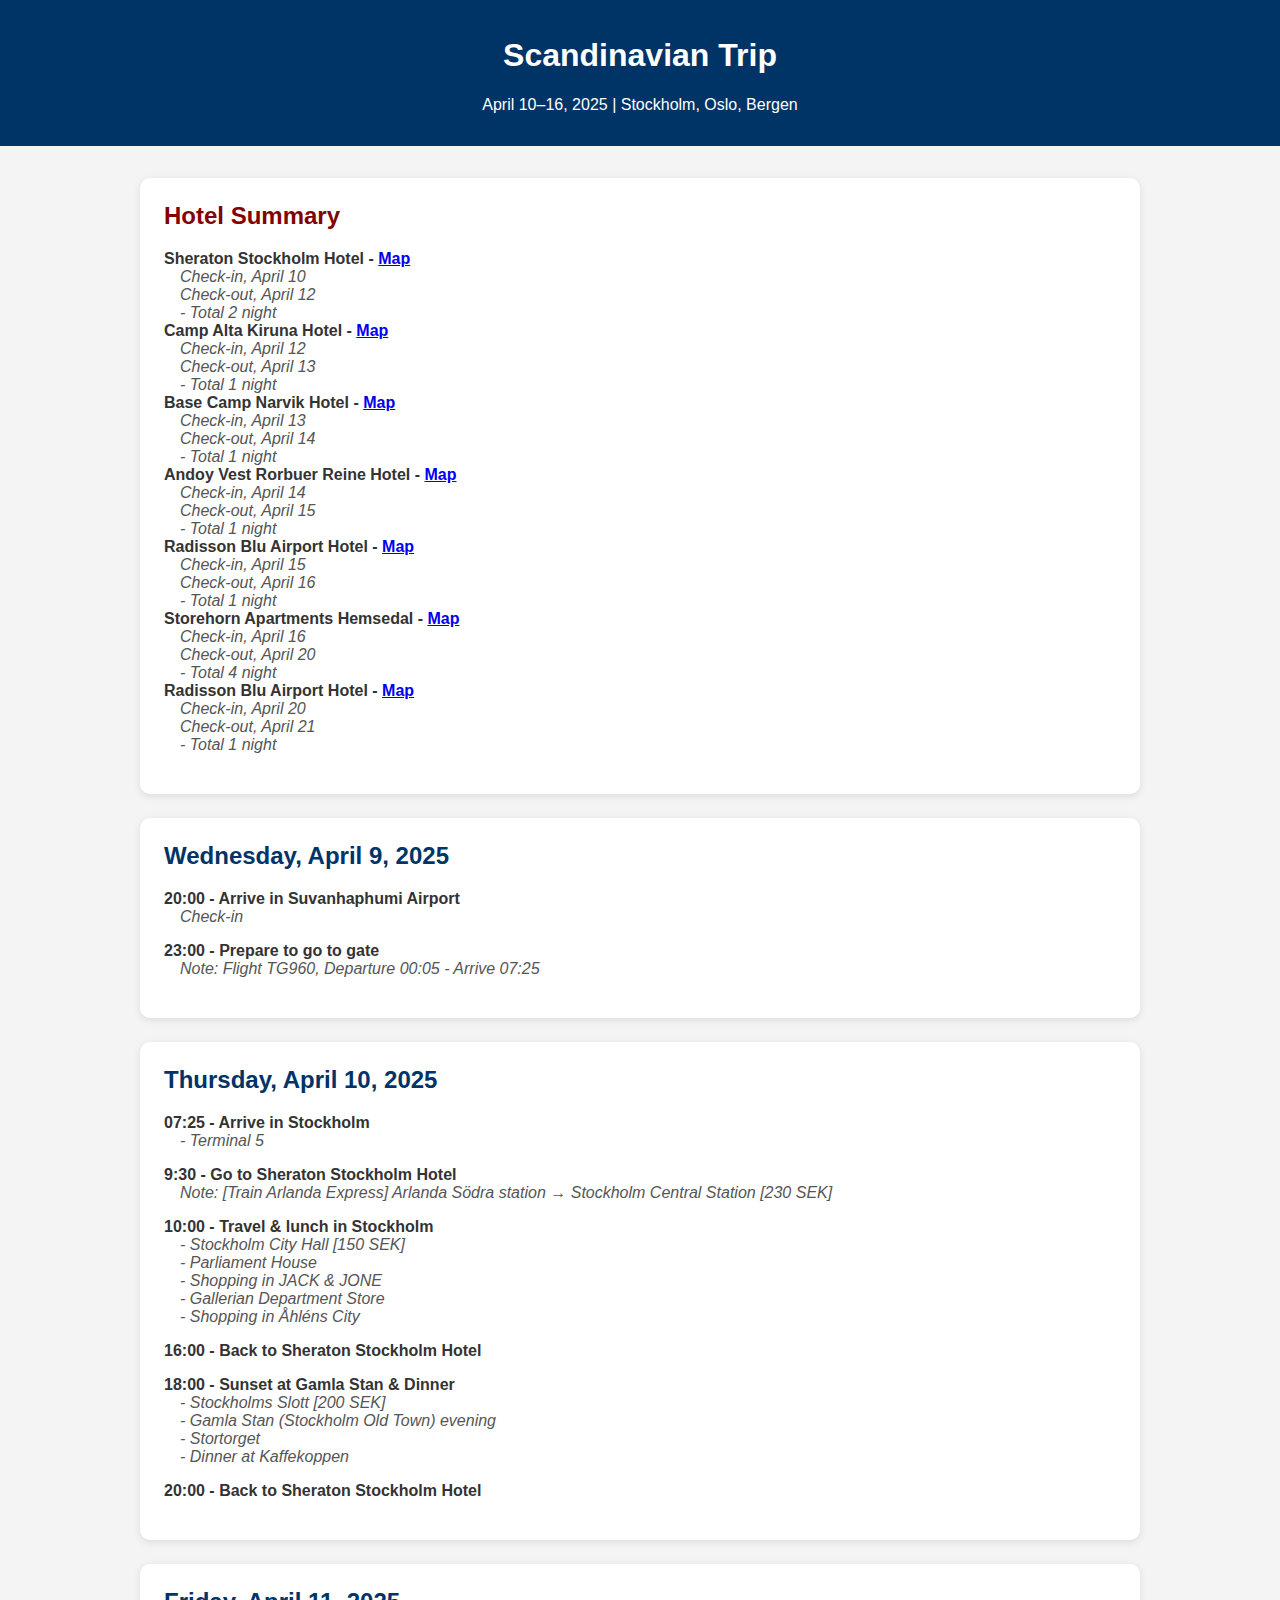
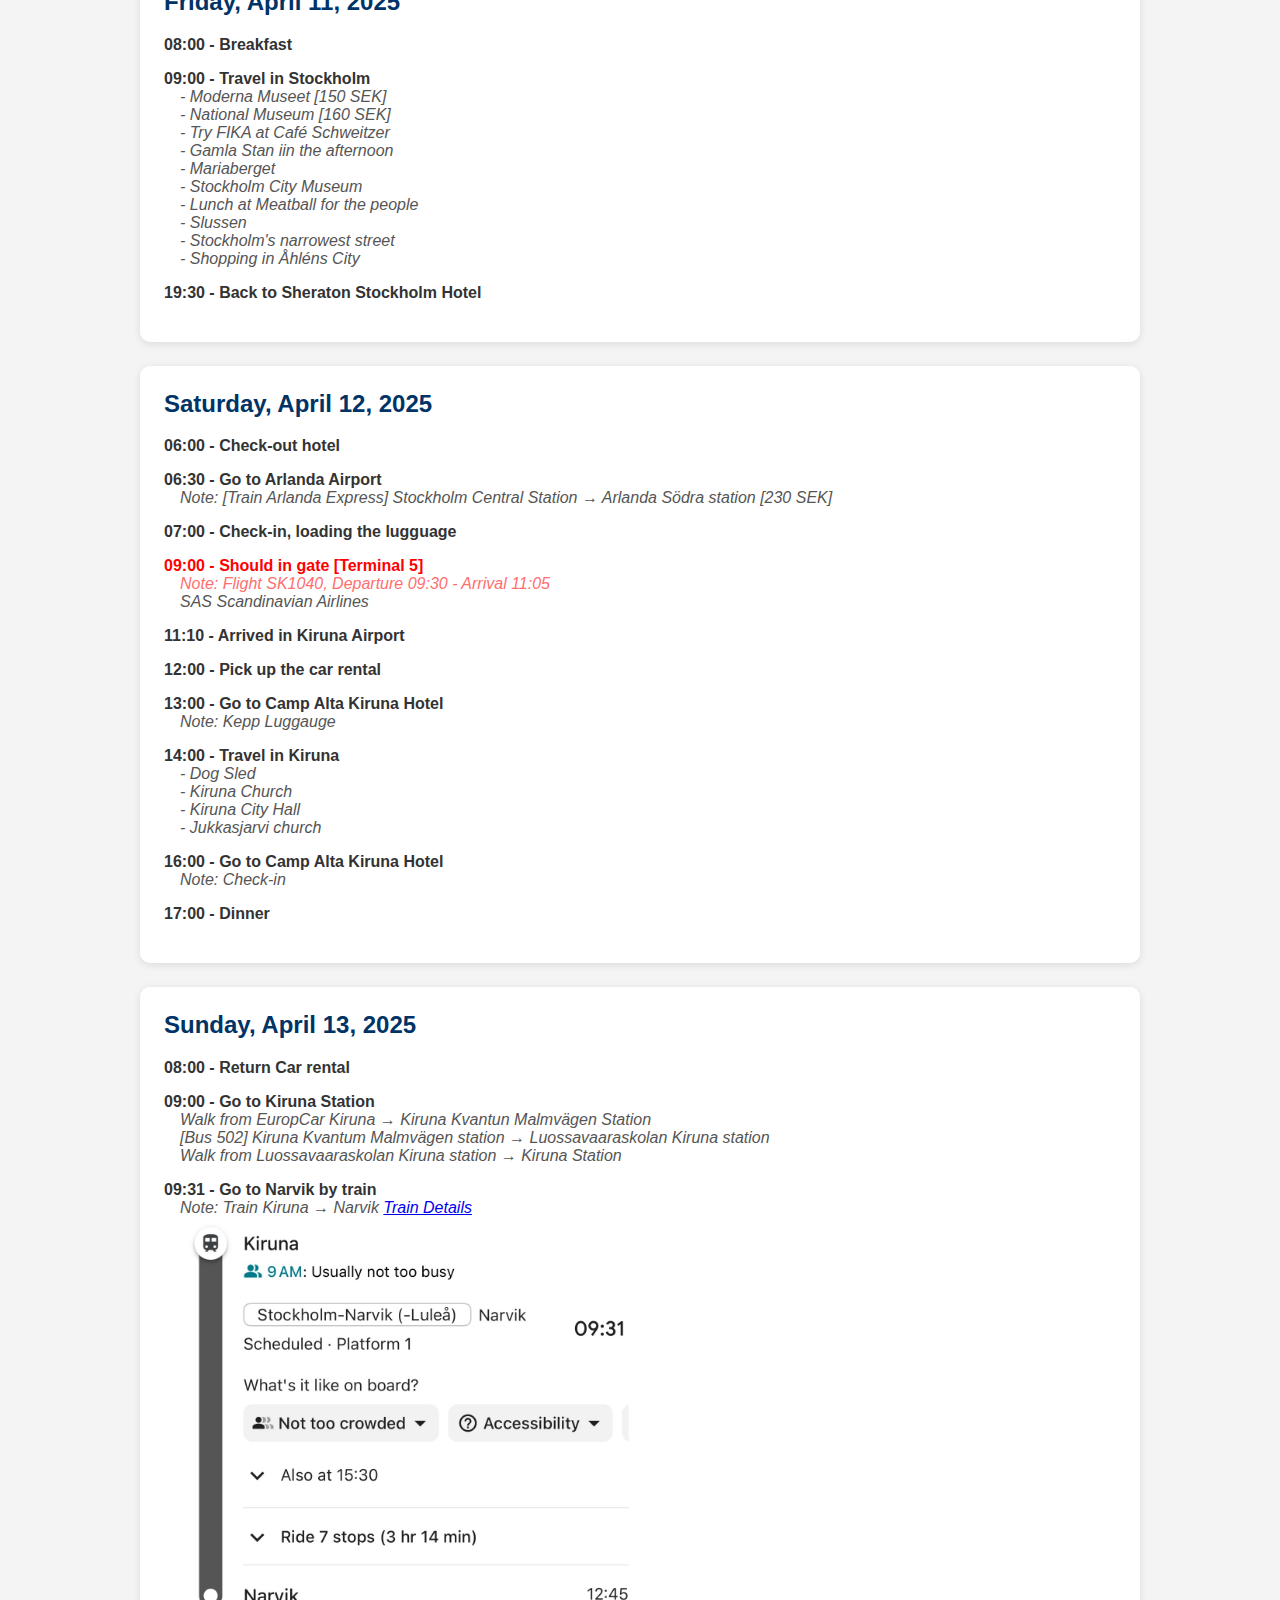
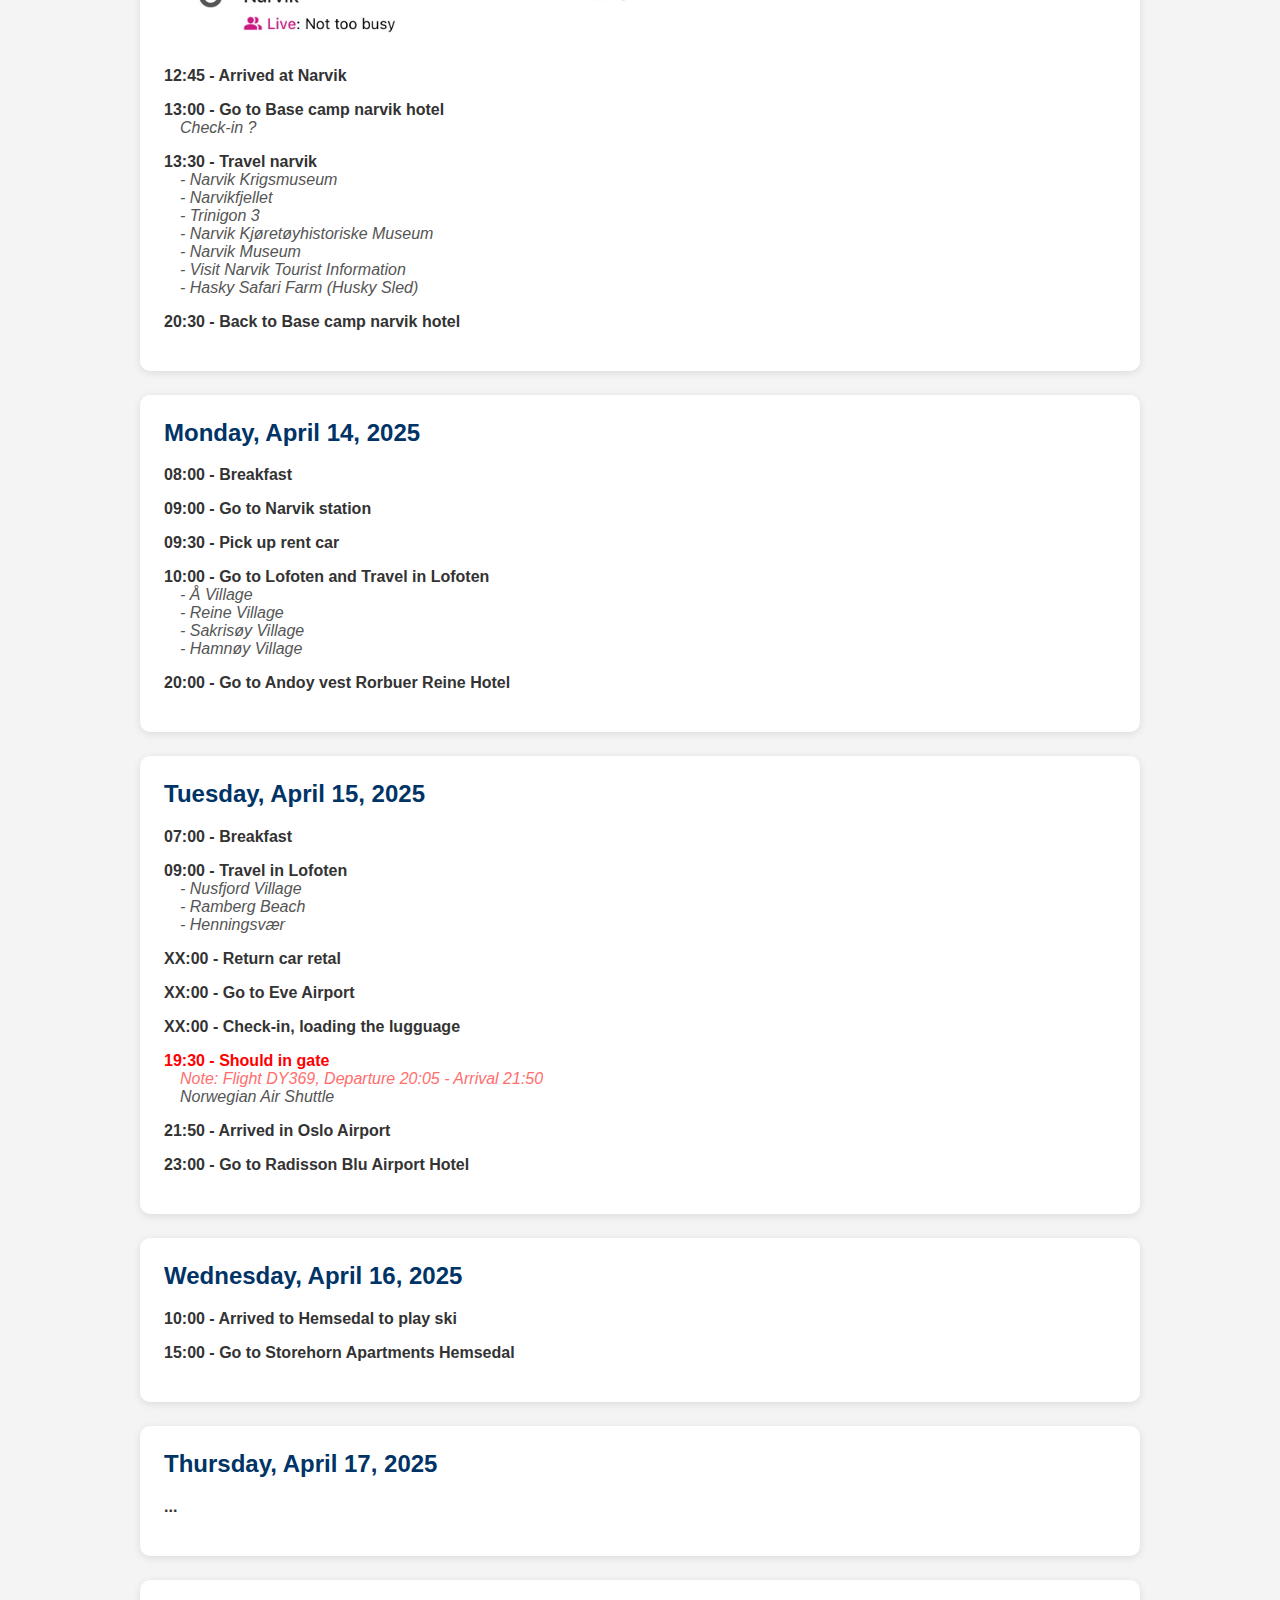
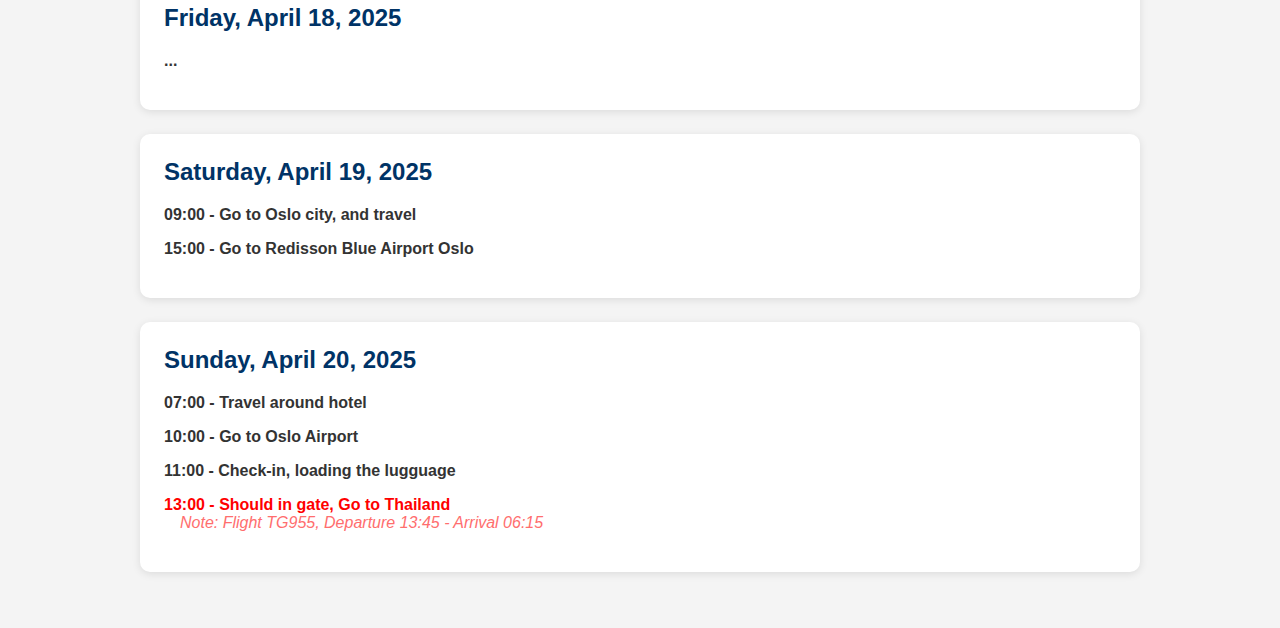
<file: index.html>
<!DOCTYPE html>
<html lang="en">
<head>
  <meta charset="UTF-8">
  <meta name="viewport" content="width=device-width, initial-scale=1.0">
  <title>Scandinavian Trip 2025 Itinerary</title>
  <style>
    body {
      font-family: 'Segoe UI', sans-serif;
      background-color: #f4f4f4;
      margin: 0;
      padding: 0;
    }
    header {
      background-color: #003366;
      color: white;
      padding: 1rem 2rem;
      text-align: center;
    }
    .container {
      padding: 2rem;
      max-width: 1000px;
      margin: auto;
    }
    .day-card {
      background-color: white;
      border-radius: 10px;
      padding: 1.5rem;
      margin-bottom: 1.5rem;
      box-shadow: 0 2px 8px rgba(0, 0, 0, 0.1);
    }
    .day-card h2 {
      color: #003366;
      margin-top: 0;
    }
    .activity {
      margin-bottom: 1rem;
    }
    .activity-time {
      font-weight: bold;
      color: #333;
    }
    .travel, .remark {
      margin-left: 1rem;
      font-style: italic;
      color: #555;
    }
  </style>
</head>
<body>
  <header>
    <h1>Scandinavian Trip</h1>
    <p>April 10–16, 2025 | Stockholm, Oslo, Bergen</p>
  </header>
  <div class="container">
	<div class="day-card"">
		<h2 style="color: #7f0404;">Hotel Summary</h2>
		<div class="activity">
		  <div class="activity-time">Sheraton Stockholm Hotel - <a href="https://maps.app.goo.gl/1iDbgVKErAfpSGZ99">Map</a></div>
		  <div class="travel">Check-in, April 10</div>
		  <div class="travel">Check-out, April 12</div>
		  <div class="travel">- Total 2 night</div>
		  <div class="activity-time">Camp Alta Kiruna Hotel - <a href="https://maps.app.goo.gl/b7zYmXZjxrAKgLZV6">Map</a></div>
		  <div class="travel">Check-in, April 12</div>
		  <div class="travel">Check-out, April 13</div>
		  <div class="travel">- Total 1 night</div>
		  <div class="activity-time">Base Camp Narvik Hotel - <a href="https://maps.app.goo.gl/F74k9t1n77HrPxHs8">Map</a></div>
		  <div class="travel">Check-in, April 13</div>
		  <div class="travel">Check-out, April 14</div>
		  <div class="travel">- Total 1 night</div>
		  <div class="activity-time">Andoy Vest Rorbuer Reine Hotel - <a href="https://maps.app.goo.gl/vUkkY7jitZxXqE2t6">Map</a></div>
		  <div class="travel">Check-in, April 14</div>
		  <div class="travel">Check-out, April 15</div>
		  <div class="travel">- Total 1 night</div>
		  <div class="activity-time">Radisson Blu Airport Hotel - <a href="https://maps.app.goo.gl/wSgLbYzosTRy2gdHA">Map</a></div>
		  <div class="travel">Check-in, April 15</div>
		  <div class="travel">Check-out, April 16</div>
		  <div class="travel">- Total 1 night</div>
		  <div class="activity-time">Storehorn Apartments Hemsedal - <a href="https://maps.app.goo.gl/TthFvwg6k4U9Tyce7">Map</a></div>
		  <div class="travel">Check-in, April 16</div>
		  <div class="travel">Check-out, April 20</div>
		  <div class="travel">- Total 4 night</div>
		  <div class="activity-time">Radisson Blu Airport Hotel - <a href="https://maps.app.goo.gl/AmVZerD3942sQDuP9">Map</a></div>
		  <div class="travel">Check-in, April 20</div>
		  <div class="travel">Check-out, April 21</div>
		  <div class="travel">- Total 1 night</div>
		</div>

	  </div>

	<div class="day-card">
		<h2>Wednesday, April 9, 2025</h2>
		<div class="activity">
		  <div class="activity-time">20:00 - Arrive in Suvanhaphumi Airport</div>
		  <div class="travel">Check-in</div>
		</div>
		<div class="activity">
		  <div class="activity-time">23:00 - Prepare to go to gate</div>
		  <div class="remark">Note: Flight TG960, Departure 00:05 - Arrive 07:25</div>
		</div>
	  </div>

    <div class="day-card">
      <h2>Thursday, April 10, 2025</h2>
      <div class="activity">
        <div class="activity-time">07:25 - Arrive in Stockholm</div>
		<div class="travel"> - Terminal 5</div>
      </div>
      <div class="activity">
        <div class="activity-time">9:30 - Go to Sheraton Stockholm Hotel</div>
        <div class="remark">Note: [Train Arlanda Express] Arlanda Södra station → Stockholm Central Station [230 SEK]</div>
      </div>
	  <div class="activity">
        <div class="activity-time">10:00 - Travel & lunch in Stockholm</div>
        <div class="remark">- Stockholm City Hall [150 SEK]</div>
		<div class="remark">- Parliament House</div>
		<div class="remark">- Shopping in JACK & JONE</div>
		<div class="remark">- Gallerian Department Store</div>
		<div class="remark">- Shopping in Åhléns City</div>
      </div>
	  <div class="activity">
        <div class="activity-time">16:00 - Back to Sheraton Stockholm Hotel</div>
      </div>
	  <div class="activity">
        <div class="activity-time">18:00 - Sunset at Gamla Stan & Dinner</div>
		<div class="remark">- Stockholms Slott [200 SEK]</div>
		<div class="remark">- Gamla Stan (Stockholm Old Town) evening</div>
		<div class="remark">- Stortorget</div>
		<div class="remark">- Dinner at Kaffekoppen</div>
      </div>
	  <div class="activity">
        <div class="activity-time">20:00 - Back to Sheraton Stockholm Hotel</div>
	  </div>
    </div>

	<div class="day-card">
		<h2>Friday, April 11, 2025</h2>
		<div class="activity">
		  <div class="activity-time">08:00 - Breakfast</div>
		</div>
		<div class="activity">
			<div class="activity-time">09:00 - Travel in Stockholm</div>
			<div class="remark">- Moderna Museet [150 SEK]</div>
			<div class="remark">- National Museum [160 SEK]</div>
			<div class="remark">- Try FIKA at Café Schweitzer</div>
			<div class="remark">- Gamla Stan iin the afternoon</div>
			<div class="remark">- Mariaberget</div>
			<div class="remark">- Stockholm City Museum</div>
			<div class="remark">- Lunch at Meatball for the people</div>
			<div class="remark">- Slussen</div>
			<div class="remark">- Stockholm's narrowest street</div>
			<div class="remark">- Shopping in Åhléns City</div>
		</div>
		<div class="activity">
		  <div class="activity-time">19:30 - Back to Sheraton Stockholm Hotel</div>
		</div>
	  </div>

    <div class="day-card">
		<h2>Saturday, April 12, 2025</h2>
		<div class="activity">
		  <div class="activity-time">06:00 - Check-out hotel</div>
		</div>
		<div class="activity">
			<div class="activity-time">06:30 - Go to Arlanda Airport</div>
			<div class="remark">Note: [Train Arlanda Express] Stockholm Central Station → Arlanda Södra station [230 SEK]</div>
		</div>
		<div class="activity">
		  <div class="activity-time">07:00 - Check-in, loading the lugguage</div>
		</div>
		<div class="activity">
		  <div class="activity-time" style="color: red;">09:00 - Should in gate [Terminal 5]</div>
		  <div class="remark" style="color: rgb(255, 110, 110);">Note: Flight SK1040, Departure 09:30 - Arrival 11:05</div>
		  <div class="travel">SAS Scandinavian Airlines</div>
		</div>
		<div class="activity">
			<div class="activity-time">11:10 - Arrived in Kiruna Airport</div>
		</div>
		<div class="activity">
			<div class="activity-time">12:00 - Pick up the car rental</div>
		</div>
		<div class="activity">
			<div class="activity-time">13:00 - Go to Camp Alta Kiruna Hotel</div>
			<div class="remark">Note: Kepp Luggauge</div>
		</div>
		<div class="activity">
			<div class="activity-time">14:00 - Travel in Kiruna</div>
			<div class="remark">- Dog Sled</div>
			<div class="remark">- Kiruna Church</div>
			<div class="remark">- Kiruna City Hall</div>
			<div class="remark">- Jukkasjarvi church</div>
		</div>
		<div class="activity">
			<div class="activity-time">16:00 - Go to Camp Alta Kiruna Hotel</div>
			<div class="remark">Note: Check-in</div>
		</div>
		<div class="activity">
			<div class="activity-time">17:00 - Dinner</div>
		</div>
	  </div>

	  <div class="day-card">
		<h2>Sunday, April 13, 2025</h2>
		<div class="activity">
			<div class="activity-time">08:00 - Return Car rental</div>
		</div>
		<div class="activity">
			<div class="activity-time">09:00 - Go to Kiruna Station</div>
			<div class="remark">Walk from EuropCar Kiruna → Kiruna Kvantun Malmvägen Station</div>
			<div class="remark">[Bus 502] Kiruna Kvantum Malmvägen station → Luossavaaraskolan Kiruna station</div>
			<div class="remark">Walk from Luossavaaraskolan Kiruna station → Kiruna Station</div>
		</div>
		<div class="activity">
			<div class="activity-time">09:31 - Go to Narvik by train</div>
			<div class="remark">Note: Train Kiruna → Narvik <a href="https://maps.app.goo.gl/x8dxrej9Cw3oCmCh9">Train Details</a></div>
			<div class="remark"><img style="width: 50%;" src="Kiruna-Train.jpeg"></div>
		</div>
		<div class="activity">
			<div class="activity-time">12:45 - Arrived at Narvik</div>
		</div>
		<div class="activity">
			<div class="activity-time">13:00 - Go to Base camp narvik hotel</div>
			<div class="remark">Check-in ?</div>
		</div>
		<div class="activity">
			<div class="activity-time">13:30 - Travel narvik</div>
			<div class="remark">- Narvik Krigsmuseum</div>
			<div class="remark">- Narvikfjellet</div>
			<div class="remark">- Trinigon 3</div>
			<div class="remark">- Narvik Kjøretøyhistoriske Museum</div>
			<div class="remark">- Narvik Museum</div>
			<div class="remark">- Visit Narvik Tourist Information</div>
			<div class="remark">- Hasky Safari Farm (Husky Sled)</div>
		</div>
		<div class="activity">
			<div class="activity-time">20:30 - Back to Base camp narvik hotel</div>
		</div>
	  </div>

	  <div class="day-card">
		<h2>Monday, April 14, 2025</h2>
		<div class="activity">
		  <div class="activity-time">08:00 - Breakfast</div>
		</div>
		<div class="activity">
		  <div class="activity-time">09:00 - Go to Narvik station</div>
		</div>
		<div class="activity">
			<div class="activity-time">09:30 - Pick up rent car</div>
		  </div>
		<div class="activity">
		  <div class="activity-time">10:00 - Go to Lofoten and Travel in Lofoten</div>
		  <div class="remark">- Å Village</div>
		  <div class="remark">- Reine Village</div>
		  <div class="remark">- Sakrisøy Village</div>
		  <div class="remark">- Hamnøy Village</div>
		</div>
		<div class="activity">
		  <div class="activity-time">20:00 - Go to Andoy vest Rorbuer Reine Hotel</div>
		</div>
	  </div>

	  <div class="day-card">
		<h2>Tuesday, April 15, 2025</h2>
		<div class="activity">
			<div class="activity-time">07:00 - Breakfast</div>
		  </div>
		<div class="activity">
		  <div class="activity-time">09:00 - Travel in Lofoten</div>
		  <div class="remark">- Nusfjord Village</div>
		  <div class="remark">- Ramberg Beach</div>
		  <div class="remark">- Henningsvær</div>
		</div>
		<div class="activity">
		  <div class="activity-time">XX:00 - Return car retal</div>
		</div>
		<div class="activity">
		  <div class="activity-time">XX:00 - Go to Eve Airport</div>
		</div>
		<div class="activity">
			<div class="activity-time">XX:00 - Check-in, loading the lugguage</div>
		</div>
		<div class="activity">
		  <div class="activity-time" style="color: red;">19:30 - Should in gate</div>
		  <div class="remark" style="color: rgb(255, 110, 110);">Note: Flight DY369, Departure 20:05 - Arrival 21:50</div>
		  <div class="travel">Norwegian Air Shuttle</div>
		</div>
		<div class="activity">
		  <div class="activity-time">21:50 - Arrived in Oslo Airport</div>
		</div>
		<div class="activity">
			<div class="activity-time">23:00 - Go to Radisson Blu Airport Hotel</div>
		</div>
	  </div>

	<div class="day-card">
		<h2>Wednesday, April 16, 2025</h2>
		<div class="activity">
			<div class="activity-time">10:00 - Arrived to Hemsedal to play ski</div>
		</div>
		<div class="activity">
			<div class="activity-time">15:00 - Go to Storehorn Apartments Hemsedal</div>
		</div>
	</div>

	<div class="day-card">
		<h2>Thursday, April 17, 2025</h2>
		<div class="activity">
			<div class="activity-time">...</div>
		</div>
	</div>

	<div class="day-card">
		<h2>Friday, April 18, 2025</h2>
		<div class="activity">
			<div class="activity-time">...</div>
		</div>
	</div>

	<div class="day-card">
		<h2>Saturday, April 19, 2025</h2>
		<div class="activity">
			<div class="activity-time">09:00 - Go to Oslo city, and travel</div>
		</div>
		<div class="activity">
			<div class="activity-time">15:00 - Go to Redisson Blue Airport Oslo</div>
		</div>
	</div>

	<div class="day-card">
		<h2>Sunday, April 20, 2025</h2>
		<div class="activity">
			<div class="activity-time">07:00 - Travel around hotel</div>
		</div>
		<div class="activity">
			<div class="activity-time">10:00 - Go to Oslo Airport</div>
		</div>
		<div class="activity">
			<div class="activity-time">11:00 - Check-in, loading the lugguage</div>
		</div>
		<div class="activity">
			<div class="activity-time" style="color: red">13:00 - Should in gate, Go to Thailand</div>
			<div class="remark"  style="color: rgb(255, 110, 110);">Note: Flight TG955, Departure 13:45 - Arrival 06:15</div>
		</div>
	</div>

	</div>
  </body>
  </html>
</file>
